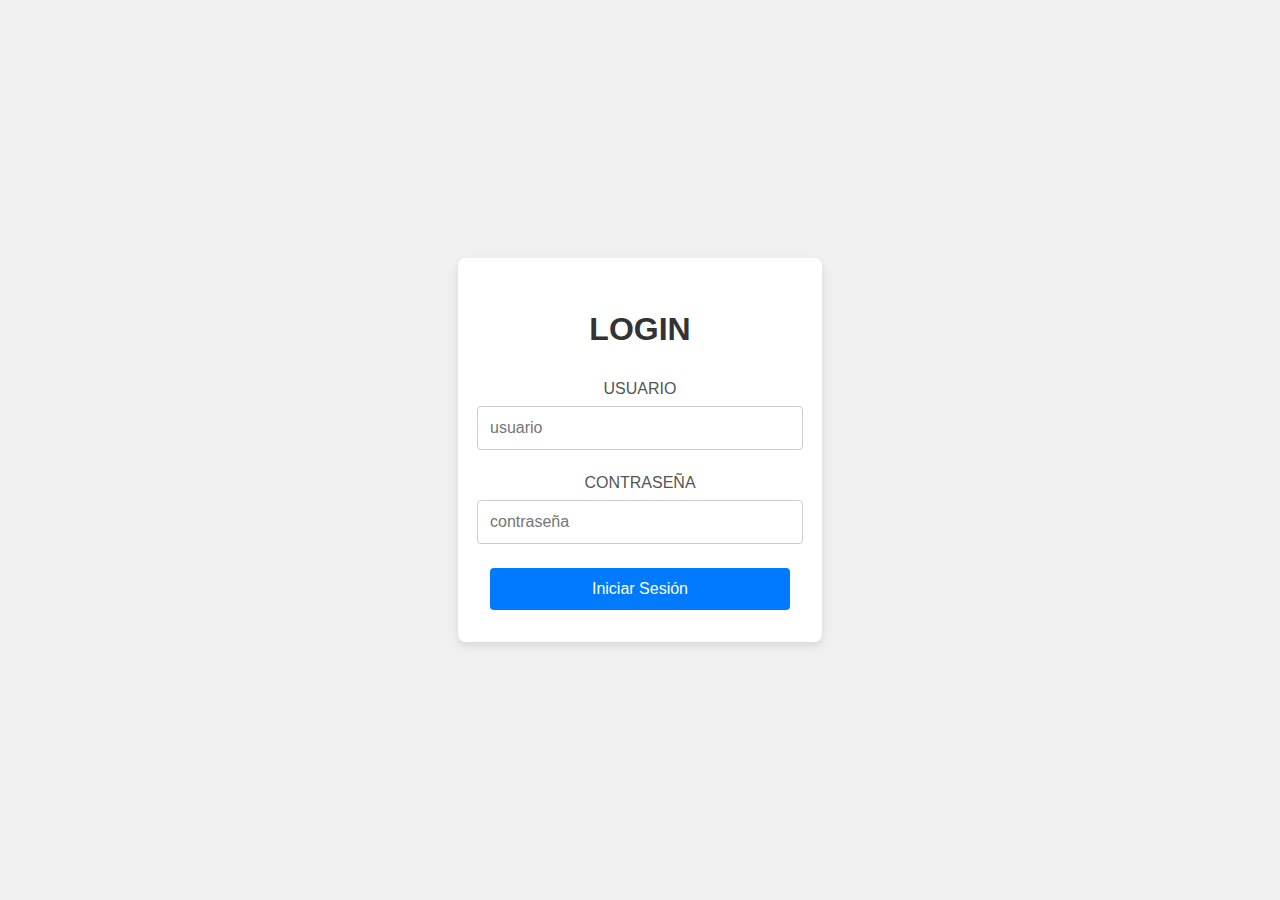
<file: index.html>
<!DOCTYPE html>
<html lang="es">
<head>
    <meta charset="UTF-8">
    <meta name="viewport" content="width=device-width, initial-scale=1.0">
    <link rel="stylesheet" href="style.css">
    <title>LOGIN</title>
</head>
<body>
    <main>
        <h1>LOGIN</h1>
        <label for="usuario">USUARIO</label>
        <input type="text" id="usuario" placeholder="usuario">
        
        <label for="contrasena">CONTRASEÑA</label>
        <input type="password" id="contrasena" placeholder="contraseña">
        
        <button id="btnIniciar">Iniciar Sesión</button>
    </main>
    <script src="login.js"></script>
</body>
</html>
</file>
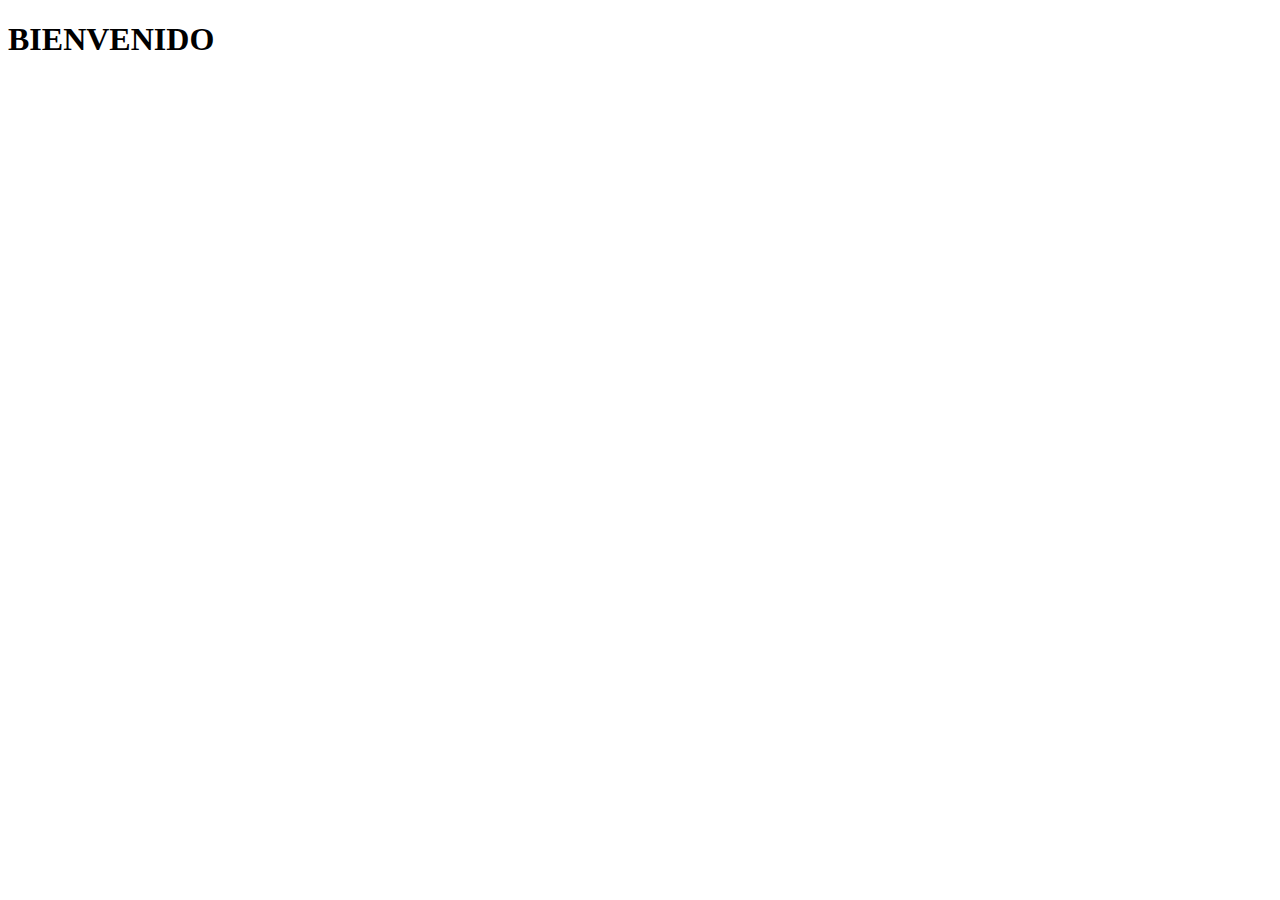
<file: home.html>
<!DOCTYPE html>
<html lang="en">
<head>
    <meta charset="UTF-8">
    <meta name="viewport" content="width=device-width, initial-scale=1.0">
    <title>Document</title>
</head>
<body>
    <h1>BIENVENIDO</h1>
    <script src="script.js"></script>
</body>
</html>
</file>
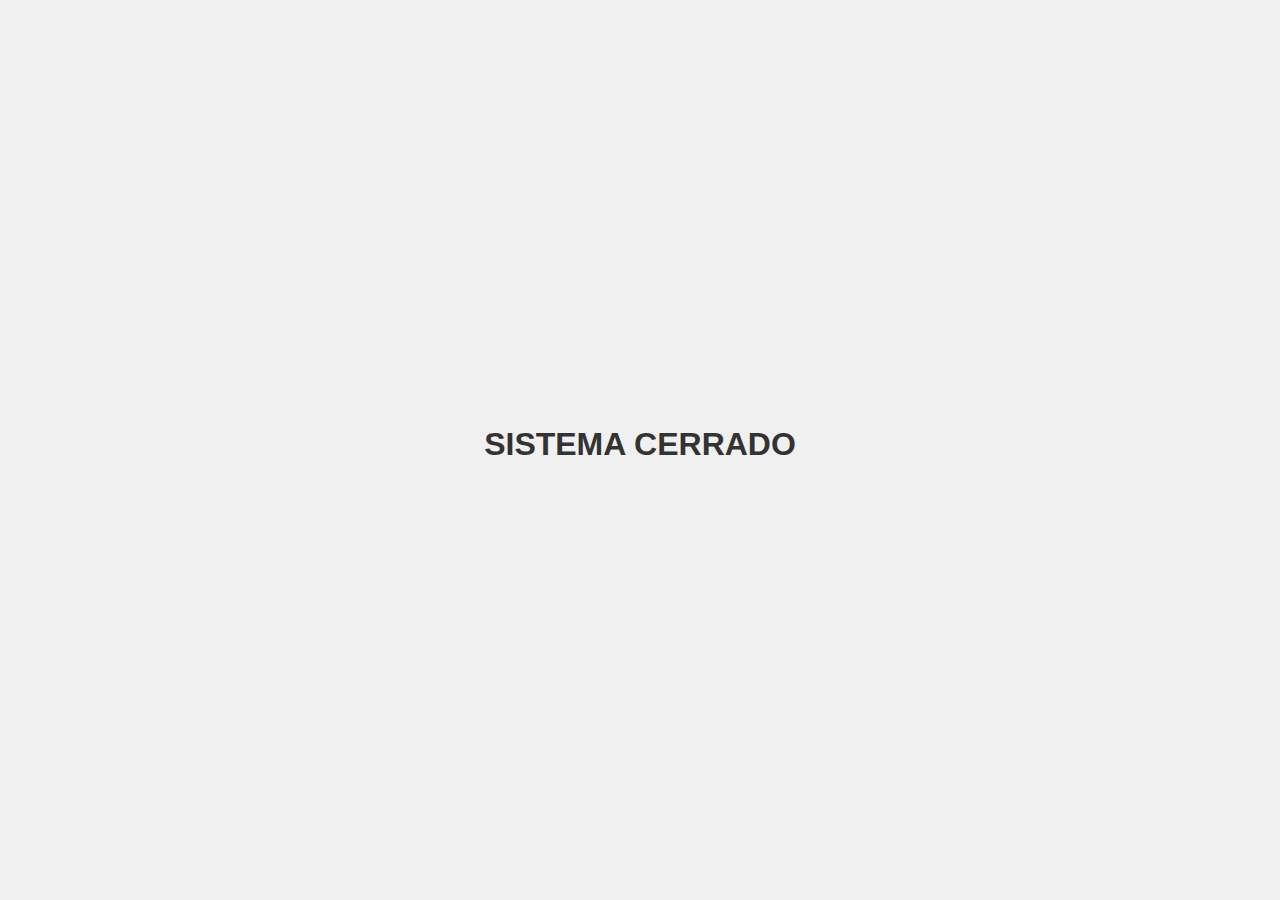
<file: homeclose.html>
<!DOCTYPE html>
<html lang="es">
<head>
    <meta charset="UTF-8">
    <meta name="viewport" content="width=device-width, initial-scale=1.0">
    <link rel="stylesheet" href="style.css">
    <title>SIS CERRADO</title>
</head>
<body>
    <h1>SISTEMA CERRADO</h1>
</body>
</html>
</file>
<file: style.css>
body {
    font-family: Arial, sans-serif;
    background-color: #f0f0f0;
    display: flex;
    justify-content: center;
    align-items: center;
    height: 100vh;
    margin: 0;
}

h1 {
    color: #333;
    font-size: 2rem;
    margin-bottom: 2rem;
}

main {
    background-color: #fff;
    padding: 2rem;
    border-radius: 8px;
    box-shadow: 0 4px 8px rgba(0, 0, 0, 0.1);
    display: flex;
    flex-direction: column;
    justify-content: center;
    align-items: center;
    width: 300px;
}

label {
    color: #555;
    font-size: 1rem;
    margin-bottom: 0.5rem;
}

input[type="text"],
input[type="password"] {
    width: 100%;
    padding: 0.75rem;
    margin-bottom: 1.5rem;
    border: 1px solid #ccc;
    border-radius: 4px;
    font-size: 1rem;
}

input[type="text"]:focus,
input[type="password"]:focus {
    border-color: #007bff;
    outline: none;
}

button {
    width: 100%;
    padding: 0.75rem;
    background-color: #007bff;
    color: #fff;
    border: none;
    border-radius: 4px;
    font-size: 1rem;
    cursor: pointer;
}

button:hover {
    background-color: #0056b3;
}
</file>
